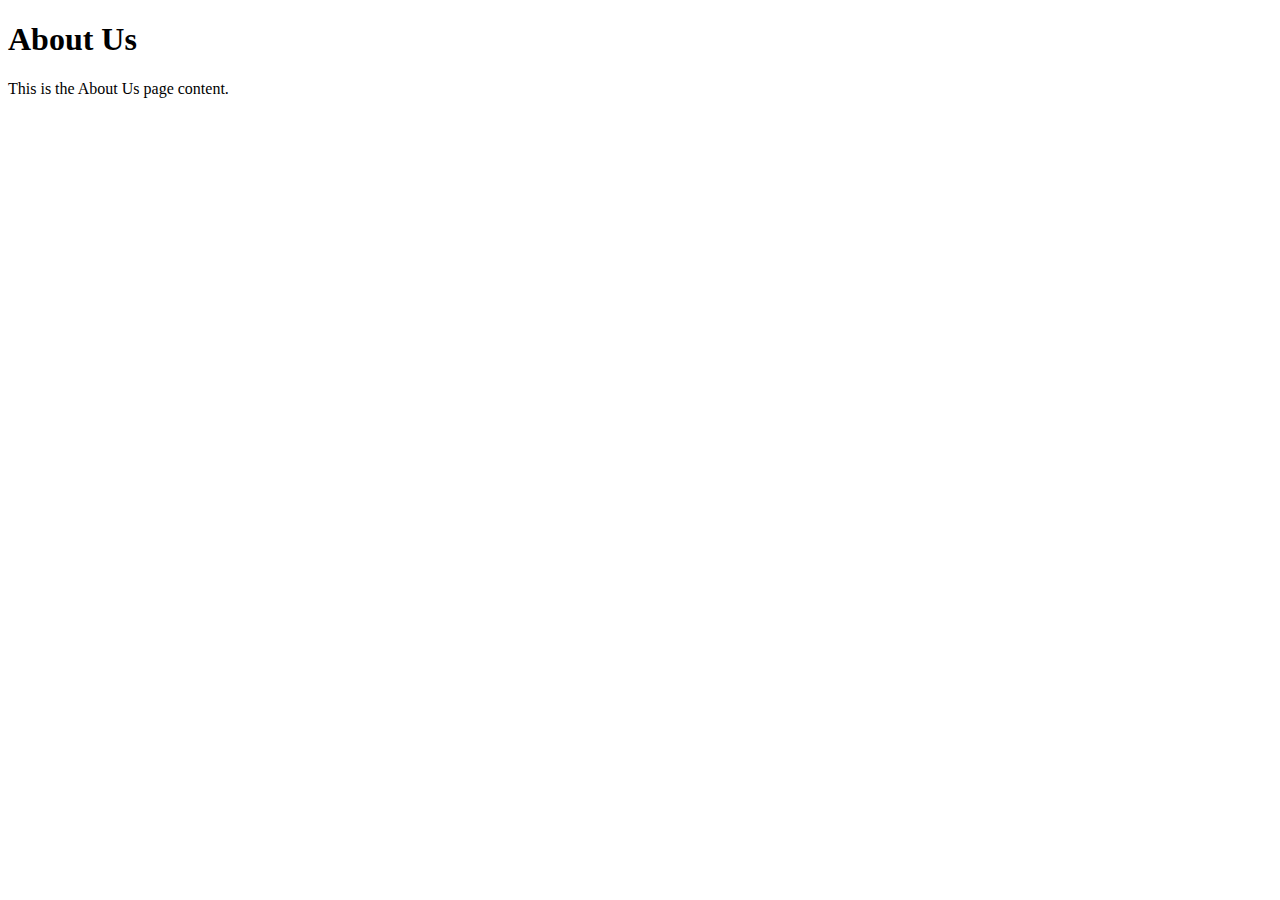
<file: menufolder/about us/aboutus.html>
<!DOCTYPE html>
<html lang="en">
<head>
    <meta charset="UTF-8">
    <meta name="viewport" content="width=device-width, initial-scale=1.0">
    <title>About Us</title>
</head>
<body>
    <h1>About Us</h1>
    <p>This is the About Us page content.</p>
</body>
</html>
</file>
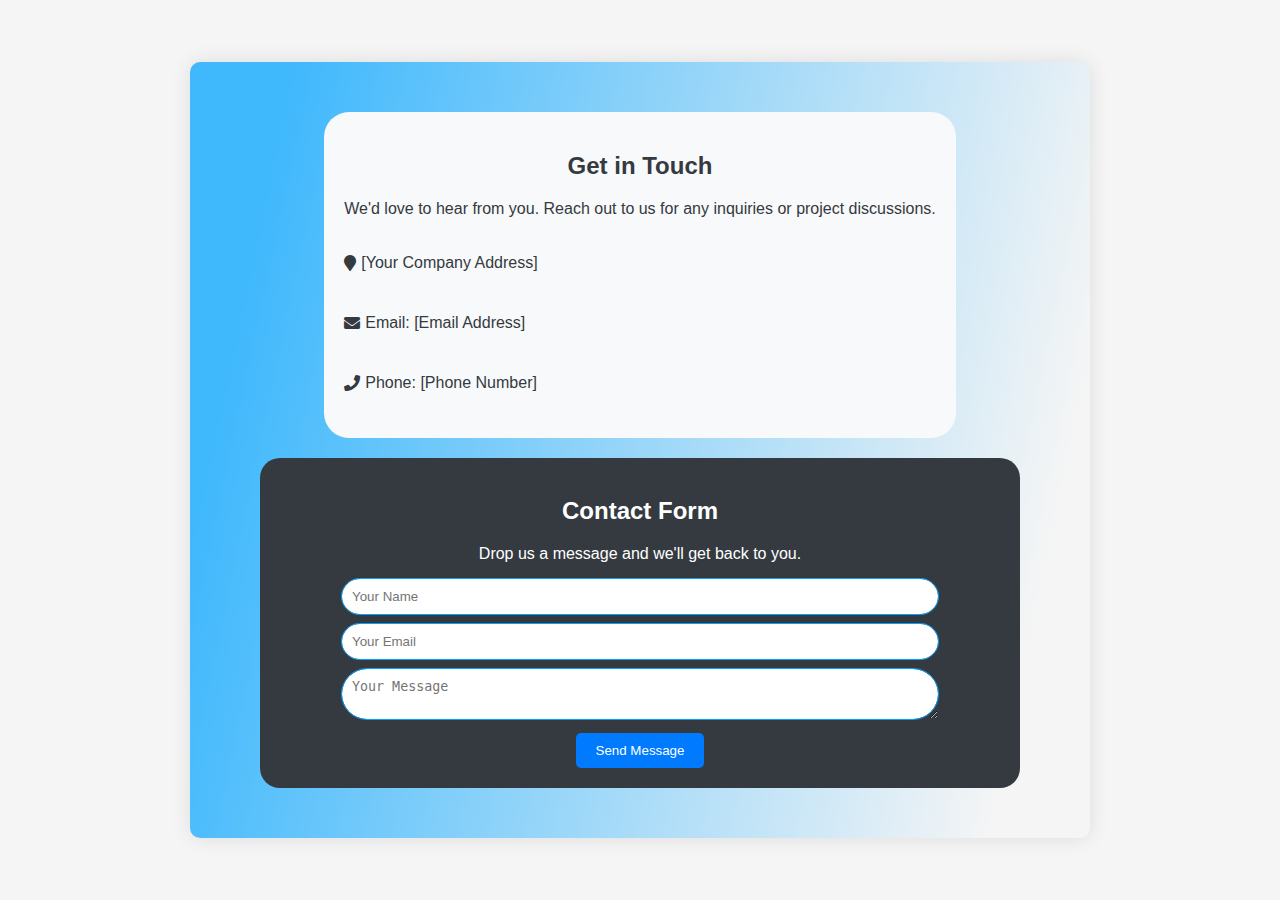
<file: menufolder/contact/contact.html>
<!DOCTYPE html>
<html lang="en">
<head>
  <meta charset="UTF-8">
  <meta name="viewport" content="width=device-width, initial-scale=1.0">
  <link rel="stylesheet" href="https://cdnjs.cloudflare.com/ajax/libs/font-awesome/5.15.3/css/all.min.css">
  <link rel="stylesheet" href="style.css">
  <title>Contact Us</title>
</head>
<body>
  <div class="contact-container">
    <div class="contact-info">
      <h2 class="animated-heading">Get in Touch</h2>
      <p>We'd love to hear from you. Reach out to us for any inquiries or project discussions.</p>

      <div class="contact-details">
        <div class="contact-item">
          <i class="fa fa-map-marker"></i>
          <p>[Your Company Address]</p>
        </div>
        <div class="contact-item">
          <i class="fa fa-envelope"></i>
          <p>Email: [Email Address]</p>
        </div>
        <div class="contact-item">
          <i class="fa fa-phone"></i>
          <p>Phone: [Phone Number]</p>
        </div>
      </div>
    </div>

    <div class="contact-form fade-in" id="contact-form">
      <h2 class="animated-heading">Contact Form</h2>
      <p>Drop us a message and we'll get back to you.</p>

      <form>
        <input type="text" placeholder="Your Name">
        <input type="email" placeholder="Your Email">
        <textarea placeholder="Your Message"></textarea>
        <button type="submit" class="animated-button" onclick="scrollToContactForm()">Send Message</button>
      </form>
    </div>
  </div>

<script src="script.js"></script>
</body>
</html>
</file>
<file: menufolder/contact/style.css>
/* Your CSS styles here */

body {
  font-family: Arial, sans-serif;
  margin: 0;
  padding: 0;
  display: flex;
  justify-content: center;
  align-items: center;
  min-height: 100vh;
  background-color: #f5f5f5;
}

.contact-container {
  display: flex;
  flex-direction: column; /* Stack items vertically on smaller screens */
  justify-content: center;
  align-items: center;
  background-color: #ffffff;
  box-shadow: 0px 0px 20px rgba(0, 0, 0, 0.1);
  border-radius: 10px;
  overflow: hidden;
  max-width: 900px;
  width: 90%;
  margin: 20px; /* Add some margin around the container */
  background: linear-gradient(102deg, rgba(0, 163, 255, 0.74) 9.54%, rgba(0, 163, 255, 0.00) 90.76%);

  
  
}

.contact-info,
.contact-form {
  padding: 20px; /* Reduce padding on smaller screens */
  text-align: center; /* Center align content */
}

.contact-info {
  background-color: #f8f9fa;
  color: #343a40;
  margin-top: 50px;
  border-radius: 25px;
}

.contact-form {
  max-width: 80%;
  background-color: #343a40;
  color: #ffffff;
  border-radius: 20px;
  margin-top: 20px;
  margin-bottom: 50px; /* Add some space between contact info and form */
}
.contact-form p{
  font-family: Arial, sans-serif;
  font-size: 16px;
  

  ;
}

h2.animated-heading {
  font-size: 24px; /* Reduce font size for smaller screens */
}

.contact-details {
  margin-top: 20px;
}

.contact-item {
  display: flex;
  align-items: center;
  margin-bottom: 10px; /* Reduce margin between contact items */
}

.contact-item i {
  font-size: 16px; /* Reduce icon size for smaller screens */
  margin-right: 5px; /* Reduce margin for smaller screens */
}

input,
textarea {
  width: 80%;
  padding: 10px;
  margin-bottom: 10px; /* Reduce margin between input fields */
  border: none;
  border-radius: 25px;
  outline: 1px solid #00A3FF;
}

button.animated-button {
  background-color: #007bff;
  color: #ffffff;
  border: none;
  padding: 10px 20px;
  border-radius: 5px;
  cursor: pointer;
  transition: background-color 0.3s ease-in-out;
}

button.animated-button:hover {
  background-color: #0056b3;
}

@keyframes slide-in {
  0% {
    transform: translateY(-20px);
    opacity: 0;
  }
  100% {
    transform: translateY(0);
    opacity: 1;
  }
}

/* Media queries for tablet and mobile */
@media (max-width: 768px) {
  .contact-container {
    width: 100%; /* Make container full width on smaller screens */
  }

  .contact-info,
  .contact-form {
    padding: 15px; /* Further reduce padding for smaller screens */
    max-width: 70%;
    margin-bottom: 20px;
    margin-top: 20px;
  }

  h2.animated-heading {
    font-size: 20px; /* Further reduce font size for smaller screens */
  }

  .contact-item i {
    font-size: 14px; /* Further reduce icon size for smaller screens */
  }
  input,
  textarea {
  width: 80%;
  padding: 10px;
  margin-bottom: 10px; /* Reduce margin between input fields */
  border: none;

}
}

@media (max-width: 576px) {
  .contact-info,
  .contact-form {
    padding: 10px; /* Further reduce padding for smaller screens */
  }

  h2.animated-heading {
    font-size: 18px; /* Further reduce font size for smaller screens */
  }

  .contact-item i {
    font-size: 12px; /* Further reduce icon size for smaller screens */
  }
  input,
  textarea {
  width: 90%;
  padding: 10px;
  margin-bottom: 10px; /* Reduce margin between input fields */
  border: none;
  
  }
  .contact-form p{
    font-family: Arial, sans-serif;
    font-size: 14px;
  }
}
</file>
